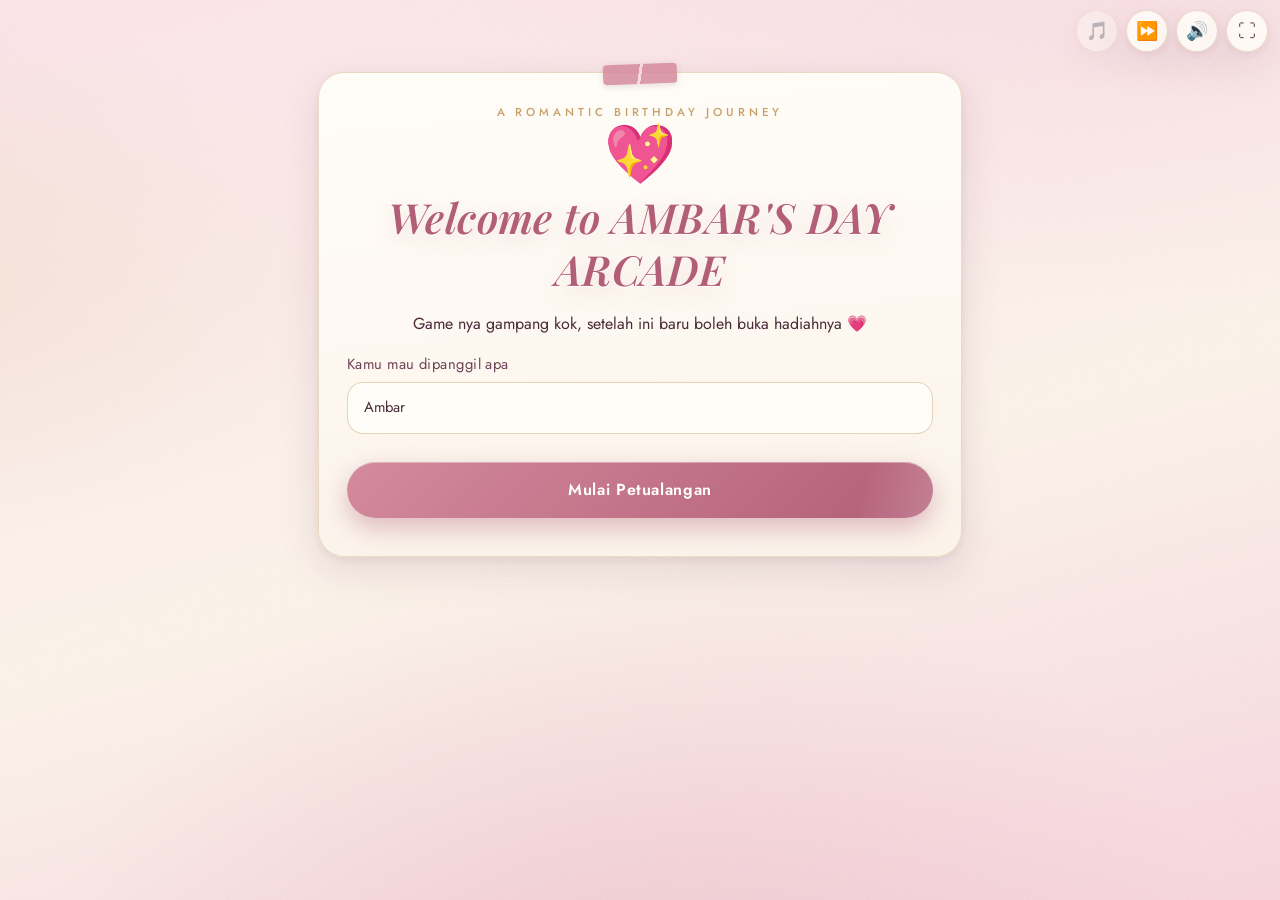
<file: arcade/index.html>
<!doctype html><html lang="id"><head><meta charset="utf-8"><meta name="viewport" content="width=device-width,initial-scale=1,viewport-fit=cover"><title>AMBAR'S DAY ARCADE</title><meta name="theme-color" content="#ffd6e4"><link rel="stylesheet" href="style.css"><link rel="stylesheet" href="../credit-scene/credits.css"></head><body><div id="fx"></div><canvas id="cf"></canvas><div id="bar"><button id="bm" aria-label="Musik">🎵</button><button id="bn" aria-label="Next musik">⏩</button><button id="bs" aria-label="Efek suara">🔊</button><button id="bf" aria-label="Layar penuh">⛶</button></div><main id="app"></main><script src="config.js"></script><script src="../credit-scene/credits.js" defer></script><script src="app.js"></script></body></html>
</file>
<file: arcade/style.css>
/* ============================================================
   AMBAR'S DAY ARCADE — Romantic Cinematic Hybrid
   (Romantic Storybook × Luxury Romantic × Cinematic Storytelling)
   ============================================================ */
@import url('https://fonts.googleapis.com/css2?family=Playfair+Display:ital,wght@0,500;0,600;0,700;1,500;1,600&family=Jost:ital,wght@0,300;0,400;0,500;0,600;1,400&display=swap');

:root{
  /* Palet: soft blush pink, dusty rose, warm cream, ivory, rose gold, dark mauve */
  --blush:#f7d6df;
  --blush-soft:#fbe4ea;
  --rose:#d48a9d;
  --rose-deep:#b25e77;
  --mauve:#6d4358;
  --mauve-dark:#4a2b3a;
  --cream:#fbf3ea;
  --ivory:#fffdf8;
  --gold:#c9a06a;        /* rose gold */
  --gold-soft:#e6cfa8;
  --ink:#4a2b3a;         /* teks utama — dark mauve, kontras tinggi di ivory */
  --ink-soft:#8a6a78;
  --ok:#7fb98a; --ok-bg:#eef7ef;
  --no:#e08a8a; --no-bg:#fbecec;
  /* serif elegan utk judul, sans modern utk info/kontrol */
  --serif:"Playfair Display",Georgia,"Times New Roman",serif;
  --sans:"Jost","Segoe UI",system-ui,sans-serif;
  --ease:cubic-bezier(.22,.9,.32,1);      /* natural */
  --shadow-card:0 14px 40px rgba(109,67,88,.14),0 3px 10px rgba(109,67,88,.08);
  --shadow-deep:0 24px 70px rgba(74,43,58,.22);
  --border-soft:1.5px solid rgba(201,160,106,.35);  /* refined rose-gold border */
}
*{box-sizing:border-box}
[hidden]{display:none!important}
html{scroll-behavior:smooth}
body{margin:0;min-height:100dvh;font:16px/1.6 var(--sans);color:var(--ink);
  background:
    radial-gradient(1200px 600px at 85% -5%, rgba(247,214,223,.55), transparent 60%),
    radial-gradient(900px 500px at -10% 30%, rgba(230,207,168,.30), transparent 55%),
    radial-gradient(1000px 700px at 50% 110%, rgba(212,138,157,.22), transparent 60%),
    linear-gradient(165deg,var(--blush-soft),var(--cream) 55%,var(--blush)) fixed;
  -webkit-tap-highlight-color:transparent;
  position:relative}
/* tekstur kertas diary halus */
body::before{content:"";position:fixed;inset:0;pointer-events:none;opacity:.5;z-index:0;
  background-image:url("data:image/svg+xml,%3Csvg xmlns='http://www.w3.org/2000/svg' width='160' height='160'%3E%3Cfilter id='n'%3E%3CfeTurbulence type='fractalNoise' baseFrequency='.9' numOctaves='2'/%3E%3CfeColorMatrix values='0 0 0 0 0.43 0 0 0 0 0.27 0 0 0 0 0.35 0 0 0 .05 0'/%3E%3C/filter%3E%3Crect width='160' height='160' filter='url(%23n)'/%3E%3C/svg%3E")}

#fx{position:fixed;inset:0;pointer-events:none;overflow:hidden;z-index:1}
#fx i{position:absolute;bottom:-40px;font-style:normal;opacity:.4;animation:up 16s linear infinite}
@keyframes up{to{transform:translateY(-110vh) rotate(25deg)}}
#cf{position:fixed;inset:0;pointer-events:none;z-index:9}

/* ---------- kontrol atas ---------- */
#bar{position:fixed;top:calc(10px + env(safe-area-inset-top));right:12px;display:flex;gap:8px;z-index:5}
#bar button{width:42px;height:42px;border:0;border-radius:50%;cursor:pointer;font-size:18px;
  background:rgba(255,253,248,.85);backdrop-filter:blur(6px);color:var(--mauve);
  box-shadow:var(--shadow-card);border:var(--border-soft);
  transition:transform .25s var(--ease),box-shadow .25s var(--ease)}
#bar button:hover{transform:translateY(-2px);box-shadow:var(--shadow-deep)}
#bar button:active{transform:scale(.94)}
#bar button.off{opacity:.4}

/* ---------- layout ---------- */
main{position:relative;z-index:2;max-width:620px;margin:0 auto;
  padding:calc(64px + env(safe-area-inset-top)) 18px calc(48px + env(safe-area-inset-bottom))}

/* ---------- tipografi ---------- */
h1,h2,h3{font-family:var(--serif);font-style:italic;font-weight:600;color:var(--rose-deep);
  margin:.25em 0;line-height:1.25;letter-spacing:.01em}
h1{font-size:clamp(1.9rem,6vw,2.6rem);text-shadow:0 1px 0 #fff,0 6px 24px rgba(178,94,119,.18)}
h2{font-size:clamp(1.4rem,4.6vw,1.9rem)}
h3{font-size:clamp(1.15rem,3.6vw,1.4rem)}
.sm{font-size:.9rem;color:var(--ink-soft);margin:.25em 0;letter-spacing:.02em}

/* ---------- kartu scrapbook ---------- */
.card{position:relative;background:linear-gradient(175deg,var(--ivory),var(--cream));
  border-radius:26px;padding:26px 22px;margin-bottom:16px;
  box-shadow:var(--shadow-card);border:var(--border-soft);
  animation:cardIn .6s var(--ease) both}
.card::before{ /* pita kecil di pojok atas — ornamen halus */
  content:"";position:absolute;top:-9px;left:50%;transform:translateX(-50%) rotate(-2deg);
  width:74px;height:20px;border-radius:4px;opacity:.85;
  background:linear-gradient(100deg,var(--rose) 0 48%,var(--blush) 48% 52%,var(--rose) 52%);
  box-shadow:0 2px 6px rgba(109,67,88,.2)}
@keyframes cardIn{from{opacity:0;transform:translateY(18px) scale(.985)}}
.card.c{text-align:center}
.card.g{background:linear-gradient(175deg,var(--ivory) 60%,var(--blush-soft))}
.big{font-size:58px;line-height:1.1}
.bob{animation:bob 2.6s ease-in-out infinite}
@keyframes bob{50%{transform:translateY(-9px)}}

/* ---------- tombol ---------- */
.btn,.opt,.mini,.lnk,.back,.cd,.gift,.gc{font:inherit;border:0;cursor:pointer;color:inherit}
.btn{position:relative;display:block;width:100%;margin:14px 0 8px;padding:15px 20px;border-radius:999px;
  color:#fff;font-weight:600;font-family:var(--sans);letter-spacing:.04em;overflow:hidden;
  background:linear-gradient(135deg,var(--rose) 0%,var(--rose-deep) 100%);
  box-shadow:0 10px 26px rgba(178,94,119,.4),inset 0 1px 0 rgba(255,255,255,.35);
  transition:transform .25s var(--ease),box-shadow .25s var(--ease)}
.btn::after{ /* sheen cinematic halus */
  content:"";position:absolute;inset:0;border-radius:inherit;pointer-events:none;
  background:linear-gradient(105deg,transparent 40%,rgba(255,255,255,.35) 50%,transparent 60%);
  background-size:220% 100%;animation:sheen 3.4s var(--ease) infinite}
@keyframes sheen{0%{background-position:130% 0}55%,100%{background-position:-130% 0}}
.btn:hover{transform:translateY(-2px);box-shadow:0 16px 34px rgba(178,94,119,.48)}
.btn:active{transform:scale(.97)}

.opt{display:block;width:100%;margin:9px 0;padding:15px 18px;border-radius:18px;text-align:left;
  background:var(--ivory);border:1.5px solid rgba(201,160,106,.4);
  box-shadow:0 4px 14px rgba(109,67,88,.08);
  transition:transform .22s var(--ease),border-color .22s,box-shadow .22s,background .22s}
.opt:hover{transform:translateX(4px);border-color:var(--rose);box-shadow:0 8px 20px rgba(109,67,88,.14)}
.opt:active{transform:scale(.98)}
.opt.ok{background:var(--ok-bg);border-color:var(--ok);box-shadow:0 6px 18px rgba(127,185,138,.3)}
.opt.no{background:var(--no-bg);border-color:var(--no);box-shadow:0 6px 18px rgba(224,138,138,.3)}
.opt:disabled{opacity:.75;cursor:default}

input{width:100%;padding:13px 16px;margin:6px 0 14px;border-radius:16px;font:inherit;
  border:1.5px solid rgba(201,160,106,.45);background:var(--ivory);color:var(--ink);
  transition:border-color .25s,box-shadow .25s}
input:focus{outline:none;border-color:var(--rose);box-shadow:0 0 0 4px rgba(212,138,157,.18)}
label{display:block;text-align:left;font-size:.92rem;color:var(--mauve);letter-spacing:.03em}

.lnk{background:none;text-decoration:underline;text-underline-offset:3px;color:var(--ink-soft);
  padding:8px;display:block;margin:4px auto;transition:color .2s}
.lnk:hover{color:var(--rose-deep)}
.back{background:rgba(255,253,248,.8);border:1px solid rgba(201,160,106,.35);border-radius:999px;
  padding:7px 14px;font-size:.85rem;color:var(--mauve);transition:transform .2s var(--ease)}
.back:hover{transform:translateX(-3px)}
.fb{min-height:1.6em;font-weight:500;font-style:italic;color:var(--rose-deep)}

/* ---------- progress ---------- */
.prog{height:14px;border-radius:10px;background:rgba(255,253,248,.9);
  box-shadow:inset 0 1px 4px rgba(109,67,88,.15),inset 0 0 0 1px rgba(201,160,106,.3);
  overflow:hidden;margin:12px 0}
.prog i{display:block;height:100%;width:0;border-radius:inherit;
  background:linear-gradient(90deg,var(--rose),var(--gold) 55%,var(--gold-soft));
  box-shadow:0 0 10px rgba(201,160,106,.5);
  transition:width .7s var(--ease)}

/* ---------- game cards dashboard ---------- */
.grid{display:grid;gap:14px}
.gc{position:relative;display:flex;gap:14px;align-items:center;width:100%;text-align:left;
  padding:17px 18px;border-radius:22px;overflow:hidden;
  background:linear-gradient(165deg,var(--ivory),var(--blush-soft) 130%);
  box-shadow:var(--shadow-card);border:var(--border-soft);
  transition:transform .3s var(--ease),box-shadow .3s var(--ease)}
.gc::after{ /* nomor perjalanan — watermark serif elegan */
  content:attr(data-n);position:absolute;right:10px;bottom:-14px;pointer-events:none;
  font-family:var(--serif);font-style:italic;font-size:4.6rem;line-height:1;
  color:rgba(178,94,119,.09)}
.gc:hover{transform:translateY(-3px);box-shadow:var(--shadow-deep)}
.gc:active{transform:scale(.98)}
.gc .e{font-size:34px;filter:drop-shadow(0 3px 6px rgba(109,67,88,.2))}
.gc b{display:block;font-family:var(--serif);font-style:italic;font-weight:600;color:var(--rose-deep);font-size:1.05rem}
.gc small{color:var(--ink-soft);letter-spacing:.02em}
.gc.lock{opacity:.55;filter:grayscale(.55)}
.gc.done{background:linear-gradient(165deg,var(--ivory),var(--ok-bg) 140%);
  border-color:rgba(127,185,138,.5)}
.gc.done::before{content:"✓";position:absolute;top:10px;right:12px;font-size:.85rem;
  color:var(--ok);font-weight:600;z-index:1}

/* ---------- memory match ---------- */
.mg{display:grid;grid-template-columns:repeat(4,1fr);gap:9px}
.cd{aspect-ratio:1;border-radius:16px;font-size:28px;color:#fff;
  background:linear-gradient(135deg,var(--rose) 0%,var(--rose-deep) 100%);
  box-shadow:0 6px 16px rgba(178,94,119,.3),inset 0 1px 0 rgba(255,255,255,.3);
  transition:transform .25s var(--ease)}
.cd:hover{transform:scale(1.04)}
.cd u{display:none;text-decoration:none}.cd.fl b{display:none}.cd.fl u{display:block}
.cd.fl{background:var(--ivory);color:var(--ink);animation:fl .35s var(--ease);
  box-shadow:inset 0 0 0 1.5px rgba(201,160,106,.4)}
.cd.mt{background:linear-gradient(135deg,#f2f8f0,var(--ok-bg));color:var(--ink);
  box-shadow:inset 0 0 0 2px var(--ok)}
@keyframes fl{from{transform:rotateY(90deg)}}

.st{display:flex;justify-content:space-between;font-weight:500;color:var(--mauve);
  letter-spacing:.03em;margin-bottom:10px;font-size:.95rem}

/* ---------- this-or-that / transisi ---------- */
.tt{display:grid;gap:9px;text-align:center}
.tt .opt{text-align:center;font-size:1.1rem;font-family:var(--serif);font-style:italic}
.anim{animation:sl .45s var(--ease)}
@keyframes sl{from{opacity:0;transform:translateX(34px)}}
.clue{font-family:var(--serif);font-style:italic;font-size:1.2rem;line-height:1.55;color:var(--mauve)}
.shake{animation:sh .4s var(--ease)}
@keyframes sh{20%{transform:translateX(-7px)}45%{transform:translateX(7px)}70%{transform:translateX(-4px)}90%{transform:translateX(3px)}}

/* ---------- challenge ---------- */
.task{display:flex;gap:10px;align-items:center;justify-content:space-between;padding:13px 14px;
  margin:9px 0;background:var(--ivory);border-radius:18px;border:1px solid rgba(201,160,106,.3);
  transition:background .3s,border-color .3s}
.task.dn{background:var(--ok-bg);border-color:rgba(127,185,138,.45)}
.mini{background:linear-gradient(135deg,var(--rose),var(--rose-deep));color:#fff;border-radius:999px;
  padding:8px 16px;flex:none;font-weight:500;letter-spacing:.03em;
  box-shadow:0 5px 14px rgba(178,94,119,.35);transition:transform .22s var(--ease)}
.mini:hover{transform:scale(1.05)}
.mini:disabled{opacity:.6;transform:none}

/* ---------- The Final Surprise ---------- */
.gift{font-size:96px;background:none;animation:bob 1.7s infinite;line-height:1.1;
  filter:drop-shadow(0 14px 30px rgba(109,67,88,.3));transition:transform .3s var(--ease)}
.gift:hover{transform:scale(1.06)}
.gift.open{animation:pop .65s var(--ease) forwards}
@keyframes pop{40%{transform:scale(1.35)}to{transform:scale(1.7);opacity:0}}
.letter{position:relative;text-align:left;font-family:var(--serif);font-style:italic;line-height:1.85;
  background:linear-gradient(178deg,var(--ivory),var(--cream));border-radius:20px;padding:24px 20px;
  color:var(--mauve-dark);font-size:1.02rem;
  box-shadow:var(--shadow-card),inset 0 0 0 1px rgba(201,160,106,.35)}
.letter::before{ /* ornamen hati kecil di atas surat */
  content:"♡";position:absolute;top:-14px;left:50%;transform:translateX(-50%);
  background:var(--ivory);border:1px solid rgba(201,160,106,.4);border-radius:50%;
  width:30px;height:30px;line-height:28px;text-align:center;color:var(--rose-deep);font-size:15px}
.end{font-size:1.6rem;margin-top:14px}

/* ---------- hero personal (dashboard & welcome) ---------- */
.hero{padding-top:30px}
.eyebrow{margin:0 0 2px;font-size:.72rem;letter-spacing:.34em;text-transform:uppercase;
  color:var(--gold);font-weight:500}
.hero-t{margin:.1em 0 .15em}
.hero-s{margin-bottom:.4em}
.gc .num{position:absolute;top:12px;right:14px;font-family:var(--serif);font-style:italic;
  font-size:.8rem;color:var(--gold);letter-spacing:.08em;z-index:1}
.fin-t{margin:.15em 0 .1em}
.fin-m{color:var(--mauve-dark);font-style:italic;font-size:1rem;line-height:1.7}
.score-pill{display:inline-block;margin:6px auto 10px;padding:8px 18px;border-radius:999px;
  font-size:.9rem;font-weight:500;letter-spacing:.06em;color:var(--rose-deep);
  background:linear-gradient(175deg,var(--blush-soft),var(--ivory));
  border:var(--border-soft);box-shadow:0 4px 14px rgba(109,67,88,.1)}
.reveal-heart{font-size:64px;line-height:1.15;animation:bob 2.2s ease-in-out infinite;
  filter:drop-shadow(0 10px 24px rgba(178,94,119,.35))}

/* ---------- toast ---------- */
.toast{position:fixed;left:50%;bottom:calc(26px + env(safe-area-inset-bottom));
  transform:translateX(-50%);background:var(--mauve);color:var(--ivory);
  padding:11px 20px;border-radius:999px;z-index:10;max-width:90%;
  font-size:.95rem;letter-spacing:.02em;box-shadow:var(--shadow-deep);
  animation:toastIn .4s var(--ease)}
@keyframes toastIn{from{opacity:0;transform:translate(-50%,12px)}}

/* ---------- reveal sinematik utk final surprise ---------- */
.reveal{animation:reveal .8s var(--ease) both}
@keyframes reveal{from{opacity:0;transform:scale(.92) translateY(14px)}}

/* ---------- aksesibilitas & mobile-first ---------- */
:focus-visible{outline:3px solid var(--rose);outline-offset:2px;border-radius:8px}
@media(min-width:700px){
  .grid{grid-template-columns:1fr 1fr}
  main{max-width:680px;padding-top:calc(72px + env(safe-area-inset-top))}
  .card{padding:30px 28px}
}
@media(prefers-reduced-motion:reduce){
  *,*::before,*::after{animation-duration:.01ms!important;animation-iteration-count:1!important;
    transition-duration:.01ms!important;scroll-behavior:auto!important}
}
</file>
<file: credit-scene/credits.css>
/* Cinematic End Credits v2 — hitam elegan, ivory & emas, letterbox, grain, Ken Burns.
   Overlay fixed = fallback saat fullscreen ditolak. Semua animasi memakai transform/opacity. */
#credit-scene-overlay{position:fixed;inset:0;z-index:9999;background:#000;color:#f5efe0;overflow:hidden;
  font-family:'Cormorant Garamond',Georgia,'Times New Roman',serif;
  -webkit-tap-highlight-color:transparent;-webkit-user-select:none;user-select:none;
  --gold:#d4af37;--ivory:#f5efe0;--bar:11vh}
@media (max-aspect-ratio:1/1){#credit-scene-overlay{--bar:5vh}}
#credit-scene-overlay.cs-fade-out{opacity:0;transition:opacity .9s ease}
#credit-scene-overlay *{box-sizing:border-box}

#cs-video{position:absolute;inset:0;width:100%;height:100%;object-fit:contain;background:#000;
  opacity:0;transition:opacity .6s ease;z-index:1}
#cs-video.show{opacity:1}

.cs-world,.cs-scenes{position:absolute;inset:0}
.cs-scene{position:absolute;inset:0;display:flex;flex-direction:column;align-items:center;justify-content:center;
  text-align:center;animation:csIn .9s ease backwards}
.cs-scene.out{opacity:0;transition:opacity .3s linear .9s}
@keyframes csIn{from{opacity:0}to{opacity:1}}

/* ---------- judul & kartu bab ---------- */
.cs-presents{font-size:clamp(.85rem,1.8vw,1.15rem);letter-spacing:.42em;text-transform:uppercase;color:var(--gold);
  opacity:0;animation:csIn 2s ease 1s both;margin-bottom:2.2rem}
.cs-main-title{margin:0;font-weight:400;font-size:clamp(2.8rem,9vw,6rem);color:var(--ivory);
  text-shadow:0 2px 40px rgba(212,175,55,.35);animation:csTitle 4s cubic-bezier(.2,.7,.2,1) .5s both}
@keyframes csTitle{from{opacity:0;filter:blur(14px);letter-spacing:.6em}to{opacity:1;filter:blur(0);letter-spacing:.22em}}
.cs-rule{width:clamp(80px,16vw,180px);height:1px;margin:1.6rem auto;
  background:linear-gradient(90deg,transparent,var(--gold),transparent);opacity:0;animation:csIn 2s ease 2s both}
.cs-sub-title{font-style:italic;font-size:clamp(1.05rem,2.6vw,1.6rem);color:var(--ivory);opacity:0;animation:csIn 2s ease 2.6s both}

.cs-card-date{font-size:clamp(.85rem,1.8vw,1.1rem);letter-spacing:.4em;text-transform:uppercase;color:var(--gold);
  animation:csIn 1.4s ease .3s both}
.cs-card-photo{width:min(220px,42vw);aspect-ratio:1;object-fit:cover;border-radius:12px;
  margin-bottom:1.2rem;box-shadow:0 18px 50px rgba(0,0,0,.55),0 0 0 1px rgba(212,175,55,.35);
  opacity:0;animation:csIn 1.8s ease .1s both}
.cs-card-title{margin:.9rem 0 0;font-weight:400;font-size:clamp(2.2rem,7vw,4.4rem);color:var(--ivory);
  text-shadow:0 2px 30px rgba(212,175,55,.3);animation:csTitle 3s cubic-bezier(.2,.7,.2,1) .5s both;padding:0 6vw}
.cs-card-place{font-style:italic;font-size:clamp(1rem,2.4vw,1.5rem);color:var(--ivory);opacity:.9;
  animation:csIn 1.6s ease 1.6s both;padding:0 8vw}

/* ---------- grup foto ---------- */
.cs-bgblur{position:absolute;inset:0;width:100%;height:100%;opacity:0;transition:opacity 1.2s ease;
  filter:saturate(1.35) brightness(.5)}
.cs-bgblur.ready{opacity:.9}
.cs-photos{position:relative;z-index:1;display:flex;align-items:center;justify-content:center;gap:2.2vw;margin-top:-2vh}
.cs-frame{margin:0;overflow:hidden;border-radius:6px;background:#111;
  box-shadow:0 22px 70px rgba(0,0,0,.65),0 0 0 1px rgba(212,175,55,.28);animation:csIn .9s ease backwards}
.cs-kb{display:block;width:auto;height:auto;opacity:0;transition:opacity .6s ease;will-change:transform;
  animation:csKB linear both}
.cs-kb.ready{opacity:1}
@keyframes csKB{from{transform:scale(var(--s0,1)) translate3d(0,0,0)}
  to{transform:scale(var(--s1,1.08)) translate3d(var(--x1,0),var(--y1,0),0)}}
.cs-n1 .cs-kb{max-height:64vh;max-width:84vw}
.cs-n2 .cs-kb{max-height:58vh;max-width:38vw}
.cs-n3 .cs-kb{max-height:52vh;max-width:27vw}
@media (max-aspect-ratio:1/1){
  .cs-n1 .cs-kb{max-height:62vh;max-width:90vw}
  .cs-n2 .cs-photos{flex-direction:column;gap:2vh}
  .cs-n2 .cs-kb{max-height:30vh;max-width:78vw}
  .cs-n3 .cs-photos{gap:2vw}
  .cs-n3 .cs-kb{max-height:42vh;max-width:29vw}
}
.cs-sub{position:absolute;left:0;right:0;bottom:calc(var(--bar) + 2.5vh);z-index:2;padding:0 8vw;
  font-style:italic;font-size:clamp(1.05rem,2.4vw,1.6rem);color:var(--ivory);
  text-shadow:0 2px 14px rgba(0,0,0,.9);opacity:0;animation:csSub 3s ease .9s both}
@keyframes csSub{0%{opacity:0;transform:translateY(8px)}12%{opacity:1;transform:none}85%{opacity:1}100%{opacity:0}}

/* ---------- credits bergulir ---------- */
.cs-s-credits{justify-content:flex-start;align-items:stretch}
.cs-credits-bg{position:absolute;inset:0}
.cs-side{position:absolute;top:0;bottom:0;right:0;width:46%;display:flex;align-items:center;justify-content:center}
.cs-side-frame{position:absolute;margin:0;opacity:0;animation:csSide linear both}
@keyframes csSide{0%{opacity:0}10%{opacity:1}72%{opacity:1}100%{opacity:0}}
.cs-side-img{display:block;max-height:64vh;max-width:40vw;border-radius:6px;
  box-shadow:0 22px 70px rgba(0,0,0,.65),0 0 0 1px rgba(212,175,55,.28);
  --s0:1;--s1:1.07;--x1:0%;--y1:-1%;animation:csKB 10s linear both}
.cs-roll-mask{position:absolute;inset:0;
  -webkit-mask-image:linear-gradient(transparent 0,#000 16%,#000 84%,transparent 100%);
  mask-image:linear-gradient(transparent 0,#000 16%,#000 84%,transparent 100%)}
.cs-roll{position:absolute;top:0;left:0;width:54%;padding:0 4vw;text-align:center;
  transform:translate3d(0,100vh,0);will-change:transform}
.cs-roll.go{animation:csRoll cubic-bezier(.25,.25,.45,1) both}
@keyframes csRoll{from{transform:translate3d(0,100vh,0)}to{transform:translate3d(0,var(--cs-end,-200%),0)}}
.cs-block{margin:0 0 8vh}
.cs-role{font-size:clamp(.8rem,1.5vw,1rem);letter-spacing:.34em;text-transform:uppercase;color:var(--gold);margin-bottom:.7rem}
.cs-name{font-size:clamp(1.5rem,3.2vw,2.4rem);color:var(--ivory);line-height:1.25;text-shadow:0 2px 18px rgba(0,0,0,.8)}
.cs-note{font-style:italic;font-size:clamp(.95rem,1.8vw,1.2rem);color:var(--ivory);opacity:.7;margin-top:.6rem}
@media (max-aspect-ratio:1/1){
  .cs-roll{width:100%;padding:0 7vw}
  .cs-side{width:100%;opacity:.3}
  .cs-side-img{max-width:none;max-height:none;width:100vw;height:100vh;object-fit:cover;border-radius:0;box-shadow:none}
}

/* ---------- The End & post-credit ---------- */
.cs-the-end{font-size:clamp(2.4rem,8vw,5rem);letter-spacing:.4em;padding-left:.4em;color:var(--gold);
  text-shadow:0 2px 40px rgba(212,175,55,.45);animation:csTitle 3.5s cubic-bezier(.2,.7,.2,1) both}
.cs-end-note{margin-top:1.4rem;font-style:italic;font-size:clamp(1rem,2.4vw,1.5rem);color:var(--ivory);
  opacity:0;animation:csIn 2s ease 2.4s both}
.cs-s-post{animation:csIn 1.6s ease backwards;background:#000}
.cs-post-img{position:absolute;inset:0;width:100%;height:100%;object-fit:cover;object-position:center 35%;
  opacity:0;transition:opacity 2.5s ease;animation:csPostZoom linear both}
.cs-post-img.ready{opacity:.92}
@keyframes csPostZoom{from{transform:scale(1.02)}to{transform:scale(1.15) translate3d(-1%,-1%,0)}}
.cs-post-shade{position:absolute;inset:0;background:linear-gradient(transparent 30%,rgba(0,0,0,.85) 100%)}
.cs-post-box{position:absolute;left:0;right:0;bottom:11vh;padding:0 7vw;text-align:center}
.cs-post-msg{min-height:3.2em;font-style:italic;font-size:clamp(1.25rem,3.2vw,2.1rem);line-height:1.4;color:var(--ivory);
  text-shadow:0 2px 18px rgba(0,0,0,.95)}
.cs-post-hint{margin-top:1.2rem;font-size:clamp(.95rem,2vw,1.25rem);letter-spacing:.12em;color:var(--gold);
  opacity:0;transition:opacity 1.6s ease;text-shadow:0 2px 12px rgba(0,0,0,.9)}
.cs-post-hint.show{opacity:1}

/* ---------- efek sinema ---------- */
.cs-dust{position:absolute;inset:0;pointer-events:none;z-index:3;overflow:hidden}
.cs-dust span{position:absolute;bottom:-10px;border-radius:50%;
  background:radial-gradient(circle,#ffe9a8,rgba(212,175,55,0) 70%);animation:csDust linear infinite}
@keyframes csDust{from{transform:translate3d(0,0,0)}to{transform:translate3d(34px,-112vh,0)}}
.cs-leak{position:absolute;inset:0;pointer-events:none;z-index:4;mix-blend-mode:screen;opacity:.12;
  background:radial-gradient(ellipse at 0% 20%,rgba(255,150,70,.55),transparent 55%),
             radial-gradient(ellipse at 100% 90%,rgba(255,90,120,.35),transparent 50%);
  animation:csLeak 12s ease-in-out infinite}
@keyframes csLeak{0%,100%{opacity:.1}50%{opacity:.36}}
.cs-grain{position:absolute;inset:-20%;pointer-events:none;z-index:4;opacity:.08;
  background-image:url("data:image/svg+xml;utf8,<svg xmlns='http://www.w3.org/2000/svg' width='200' height='200'><filter id='n'><feTurbulence type='fractalNoise' baseFrequency='.9' numOctaves='2' stitchTiles='stitch'/></filter><rect width='100%' height='100%' filter='url(%23n)' opacity='.6'/></svg>");
  animation:csGrain .5s steps(4) infinite}
@keyframes csGrain{0%{transform:translate(0,0)}25%{transform:translate(-3%,2%)}50%{transform:translate(2%,-3%)}75%{transform:translate(-2%,-1%)}100%{transform:translate(0,0)}}
.cs-vignette{position:absolute;inset:0;pointer-events:none;z-index:5;
  background:radial-gradient(ellipse at center,transparent 55%,rgba(0,0,0,.7) 100%)}
.cs-bar{position:absolute;left:0;right:0;height:0;background:#000;z-index:6;pointer-events:none;
  transition:height 2.5s cubic-bezier(.4,0,.2,1)}
.cs-bar-top{top:0}.cs-bar-bot{bottom:0}
.cs-open-bars .cs-bar{height:var(--bar)}
.cs-post .cs-bar{height:0}

/* ---------- UI ---------- */
.cs-loader{position:absolute;inset:0;z-index:8;background:#000;display:flex;flex-direction:column;
  align-items:center;justify-content:center;gap:1.1rem;transition:opacity .8s ease}
.cs-loader.hide{opacity:0;visibility:hidden;pointer-events:none}
.cs-loader-t{font-style:italic;font-size:clamp(1.1rem,2.6vw,1.5rem);color:var(--ivory);opacity:.85}
.cs-loader-bar{width:min(220px,50vw);height:2px;background:rgba(255,255,255,.12);overflow:hidden;border-radius:2px}
.cs-loader-bar i{display:block;width:0;height:100%;background:var(--gold);transition:width .4s ease}
.cs-skip{position:absolute;z-index:9;top:calc(env(safe-area-inset-top,0px) + 12px);right:14px;
  font:inherit;font-size:1rem;letter-spacing:.08em;color:var(--ivory);background:rgba(0,0,0,.35);
  border:1px solid rgba(245,239,224,.3);border-radius:999px;padding:.35rem .95rem;cursor:pointer;
  opacity:0;pointer-events:none;transition:opacity .6s ease}
.cs-skip.show{opacity:.75;pointer-events:auto}
.cs-skip:hover{opacity:1}
.cs-pause-ind{position:absolute;z-index:9;left:50%;top:50%;transform:translate(-50%,-50%);font-size:2.2rem;
  letter-spacing:.1em;color:var(--ivory);opacity:0;pointer-events:none;transition:opacity .25s ease;
  text-shadow:0 2px 14px rgba(0,0,0,.8)}
.cs-paused .cs-pause-ind{opacity:.85}
.cs-paused *{animation-play-state:paused!important}

@media (prefers-reduced-motion:reduce){
  .cs-kb,.cs-post-img,.cs-side-img{animation:none}
  .cs-grain,.cs-leak,.cs-dust span{animation:none}
}
.cs-reduced .cs-kb,.cs-reduced .cs-post-img,.cs-reduced .cs-side-img,
.cs-reduced .cs-grain,.cs-reduced .cs-leak,.cs-reduced .cs-dust span{animation:none}
</file>
